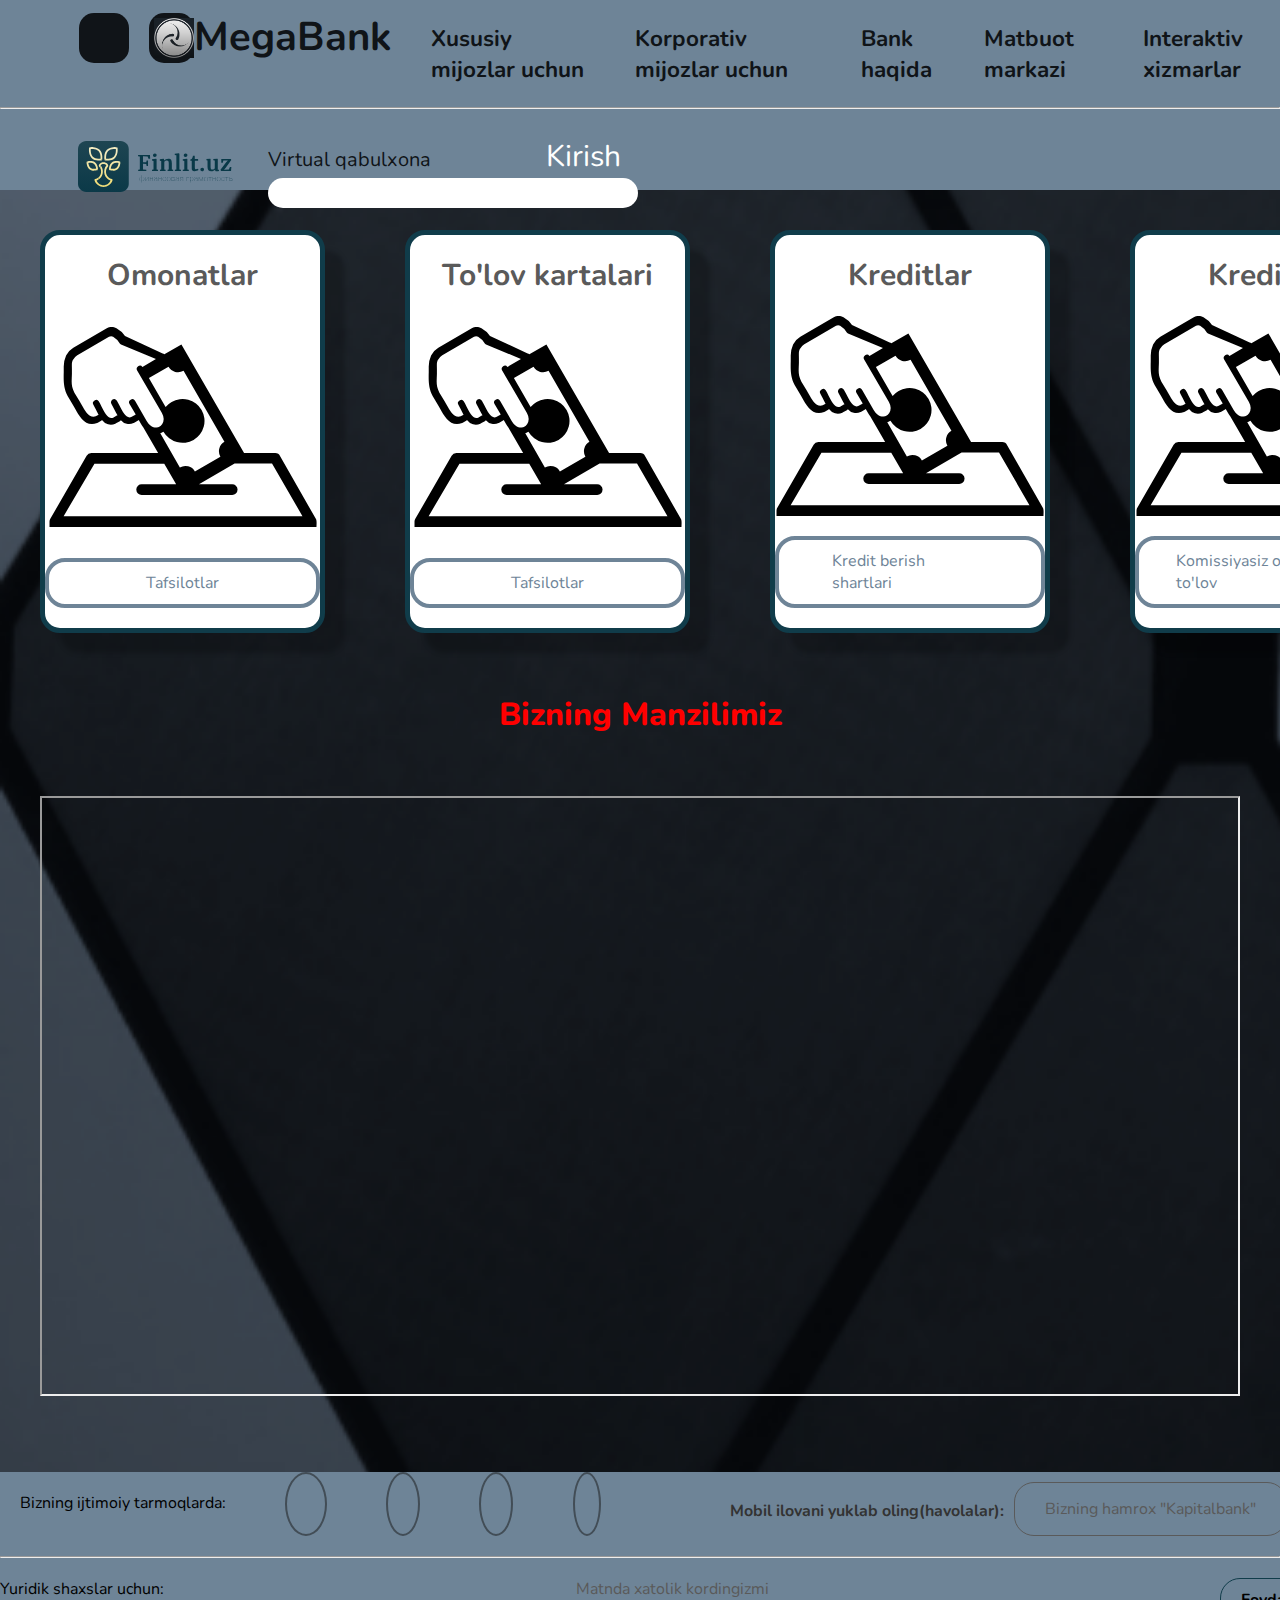
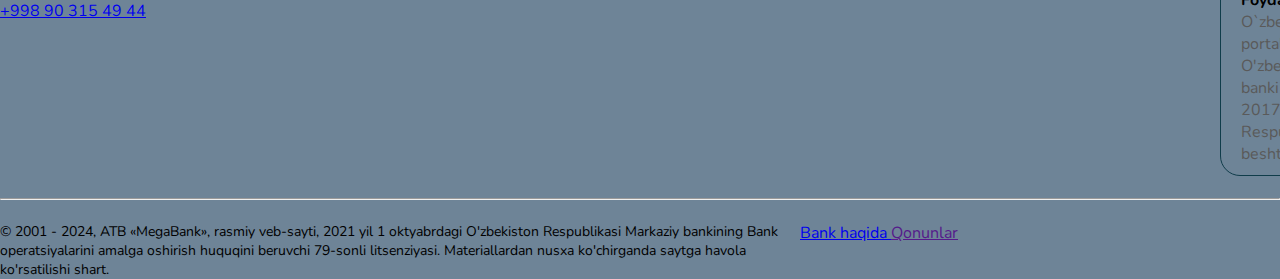
<file: index.html>
<!DOCTYPE html>
<html lang="en">
<head>
  <meta charset="UTF-8">
  <meta name="viewport" content="width=device-width, initial-scale=1.0">
  <title>experiments.mega</title>
  <link rel="preconnect" href="https://fonts.googleapis.com">
  <link rel="preconnect" href="https://fonts.gstatic.com" crossorigin>
  <link href="https://fonts.googleapis.com/css2?family=Nunito:ital,wght@0,200..1000;1,200..1000&display=swap" rel="stylesheet">
  <link rel="stylesheet" href="https://cdnjs.cloudflare.com/ajax/libs/font-awesome/6.6.0/css/all.min.css" integrity="sha512-Kc323vGBEqzTmouAECnVceyQqyqdsSiqLQISBL29aUW4U/M7pSPA/gEUZQqv1cwx4OnYxTxve5UMg5GT6L4JJg==" crossorigin="anonymous" referrerpolicy="no-referrer">
  <link rel="stylesheet" href="./main.css">
</head>
<body>
  <div class="navbar">
    <div style="display: flex;">
      <a href="./Knopkalar/knokalar.html">
        <div class="div-fa">
          <i class="fa-solid fa-ellipsis-vertical fa-2x"></i>
        </div>
      </a>
      <div class="img-color">
        <a href="./MegaBank.html">
          <img class="logo-img" width="40px" src="./images/Screenshot-2024-09-24-192311.png" alt="">
        </a>
      </div>
      <a class="megabank-a" href="./MegaBank.html">
        <h1>MegaBank</h1>
      </a>
      <div>       
        <a class="xususiy-mijozlar-uchun" href="" title="Xususiy mijozlar uchun">
          <h2 class="header-h3">
            Xususiy mijozlar uchun
          </h2>
        </a>
      </div>
      <div>       
        <a class="xususiy-mijozlar-uchun" href="" title="Korporativ mijozlar uchun">
          <h2 class="header-h3">
            Korporativ mijozlar uchun
          </h2>
        </a>
      </div>
      <div>
        <a class="xususiy-mijozlar-uchun" href="./Information/information.html" title="Bank haqida">
          <h2 class="header-h3">
            Bank haqida
          </h2>
        </a>
      </div>
      <div>
        <a class="xususiy-mijozlar-uchun" href="" title="Matbuot markazi">
          <h2 class="header-h3">
            Matbuot markazi
          </h2>
        </a>
      </div>
      <div>
        <a class="xususiy-mijozlar-uchun" href="" title="Interaktiv xizmarlar">
          <h2 class="header-h3">
            Interaktiv xizmarlar
          </h2>
        </a>
      </div>
    </div>
    <br>
    <hr>
    <br>
    <div class="navbar-second">
      <a style="border:none; margin-top: 10px; margin-left: 5px; padding: 0px 15px; display: inline-block;" class="item item-btn hidden-xs" href="https://finlit.uz/uz/" target="_blank">
        <img width="155" class="" src="./images/finlit-logotype-ru.svg">
      </a>
      <div class="the-second-knopkalar">
        <a class="virtual-qabulxona" href="" title="Virtual qabulxona">
          Virtual qabulxona<i class="fa-solid fa-user"></i> 
        </a>
        <a class="kirish" href="./Kirish/kirish.html" title="Kirish">
          Kirish<i class="fa-solid fa-right-to-bracket"></i>
        </a>
          <i style="margin-left: 580px; margin-top: 10px; " class="fa-sharp-duotone fa-solid fa-magnifying-glass"></i>
          <input style="border: none; border-radius: 20px; width: 370px; height: 30px;" type="text">
      </div>
    </div>
  </div>
  <ul class="ul">
    <li class="item-li">
      <h3 class="omonatlar-h3">Omonatlar</h3>
      <img width="270" height="200" src="./images/deposit-icon.svg" alt="">
      <a class="omonatlar-a" href="" title="Tafsilotlar">
        Tafsilotlar
      </a>
    </li>
    <li class="item-li">
      <h3 class="omonatlar-h3">To'lov kartalari</h3>
      <img width="270" height="200" src="./images/deposit-icon.svg" alt="">
      <a class="omonatlar-a" href="" title="Tafsilotlar">
        Tafsilotlar
      </a>
    </li>
    <li class="item-li">
      <h3 class="omonatlar-h3">Kreditlar</h3>
      <img width="270" height="200" src="./images/deposit-icon.svg" alt="">
      <a class="omonatlar-a1" href="" title="Kredit berish shartlari">
        Kredit berish shartlari
      </a>
    </li>
    <li class="item-li">
      <h3 class="omonatlar-h3">Kreditlar</h3>
      <img width="270" height="200" src="./images/deposit-icon.svg" alt="">
      <a class="omonatlar-a2" href="" title="Komissiyasiz onlayn to'lov">
        Komissiyasiz onlayn to'lov
      </a>
    </li>
  </ul>
  <h1 style="color: #ff0000; font-weight: 800; margin-top: 60px; text-align: center;">
    Bizning Manzilimiz
  </h1>
  <center>
    <div style="position:relative;overflow:hidden;"><a href="https://yandex.uz/maps/10335/tashkent/?utm_medium=mapframe&utm_source=maps" style="color:#eee;font-size:12px;position:absolute;top:0px;"></a><a href="https://yandex.uz/maps/10335/tashkent/?ll=69.153091%2C41.231751&mode=search&sctx=ZAAAAAgBEAAaKAoSCUt319mQSVFAEd53DI%2F9nERAEhIJqdkDrcCQdT8R%2FcHAc%2B%2FhYj8iBgABAgMEBSgKOABA0NILSAFqAnV6nQHNzMw9oAEAqAEAvQFAeYHxggIITWVnYUJhbmuKAgCSAgCaAgxkZXNrdG9wLW1hcHM%3D&sll=69.153091%2C41.231751&sspn=0.000720%2C0.000315&text=MegaBank&utm_medium=mapframe&utm_source=maps&whatshere%5Bpoint%5D=69.152886%2C41.231749&whatshere%5Bzoom%5D=17&z=20.97" style="color:#eee;font-size:12px;position:absolute;top:14px;"></a><iframe src="https://yandex.uz/map-widget/v1/?ll=69.153091%2C41.231751&mode=search&sctx=ZAAAAAgBEAAaKAoSCUt319mQSVFAEd53DI%2F9nERAEhIJqdkDrcCQdT8R%2FcHAc%2B%2FhYj8iBgABAgMEBSgKOABA0NILSAFqAnV6nQHNzMw9oAEAqAEAvQFAeYHxggIITWVnYUJhbmuKAgCSAgCaAgxkZXNrdG9wLW1hcHM%3D&sll=69.153091%2C41.231751&sspn=0.000720%2C0.000315&text=MegaBank&whatshere%5Bpoint%5D=69.152886%2C41.231749&whatshere%5Bzoom%5D=17&z=20.97" width="1200px" height="600px" frameborder="1" allowfullscreen="true" style="position:relative;" class="map">
    </iframe>
    </div>
  </center>
  <footer class="site-footer">
    <div class="footer-div1">
      <p class="footer-div1-p">Bizning ijtimoiy tarmoqlarda:</p>
      <i class="fa-brands fa-facebook-f fa-2x"></i>
      <i class="fa-brands fa-instagram fa-2x"></i>
      <i class="fa-brands fa-telegram fa-2x"></i>
      <i class="fa-brands fa-youtube fa-2x"></i>
      <div class="ilovalar-div">
        <h2 class="item-heading">Mobil ilovani yuklab oling(havolalar):</h2>
        <a class="ilovalar-link" href="https://play.google.com/store/apps/details?id=uz.kapitalbank.kbonline&hl=en" title="Sizni playmarket --> Kapital bankga otib beradi" target="_blank">
          <p class="ilovalar-link-p">Bizning hamrox "Kapitalbank"</p>
        </a>
        <a class="ilovalar-link" href="https://play.google.com/store/search?q=Click&c=apps&hl=en" title="Sizni playmarket --> Clickga otib beradi" target="_blank">
          <p class="ilovalar-link-p">Bizning hamrox "Click"</p>
        </a>
      </div>
      <ul>
        <li class="item">
          <a href="https://apps.apple.com/uz/app/uzum-business-kapitalbank/id1672721973" target="_blank" title="App Store'da korporativ mijozlarga uchun Uzum Business | Kapitalbank" class="_hvr-wobble-vertical _hvr-bob _hvr-float"></a>
        </li>
      </ul>
    </div>
    <hr>
    <div class="footer-div2">
      <div class="footer-div2-div1">
        <p class="phone-call-p">Yuridik shaxslar uchun<i class="fa-solid fa-phone"></i>:</p>
        <a class="phone-call-a" href="tel:+998903154944" title="Nomer">
          +998 90 315 49 44
        </a>
      </div>
      <div class="footer-div2-div2">
        <a class="xatolik" href="" title="Matnda xatolik kordingizmi">
          Matnda xatolik kordingizmi
          <br>
          <i class="fa-solid fa-circle-exclamation fa-3x"></i>  
        </a>
      </div>
      <div class="footer-div2-div3">
        <p class="foydali-havolalar"><strong>Foydali havolalar<i class="fa-solid fa-link-slash"></i>:</strong></p>
        <a class="havolalar-a" href="http://www.gov.uz" target="_blank" title="O'zbekiston Respublikasi hukumat portali"> 
          O`zbekiston Respublikasi hukumat portali 
        </a>
        <br>
        <a class="havolalar-a" href="http://www.cbu.uz" target="_blank" title="O'zbekiston Respublikasi Markaziy banki">
          O'zbekiston Respublikasi Markaziy banki 
        </a>
        <br>
        <a class="havolalar-a" href="http://strategy.gov.uz" target="_blank" title="2017-2021 yillarda O'zbekiston Respublikasini rivojlantirishning beshta ustuvor yo'nalishi bo'yicha harakatlar strategiyasi"> 
          2017-2021 yillarda O'zbekiston Respublikasini rivojlantirishning beshta 
        </a> 
      </div>
    </div>
    <br>
    <hr>
    <br>
    <div class="footer-div3">
      <div class="footer-div3-div1">
        <p class="the-license">
          © 2001 - 2024, ATB «MegaBank», rasmiy veb-sayti, 2021 yil 1 oktyabrdagi O'zbekiston Respublikasi Markaziy bankining Bank operatsiyalarini amalga oshirish huquqini beruvchi 79-sonli litsenziyasi.
          Materiallardan nusxa ko'chirganda saytga havola ko'rsatilishi shart.
        </p>  
      </div>
      <div class="footer-div3-div2">
        <a href="./Information/information.html">
          Bank haqida
        </a>
        <a href="">
          Qonunlar
        </a>
      </div>
    </div>
  </footer>
</body>
</html>
</file>
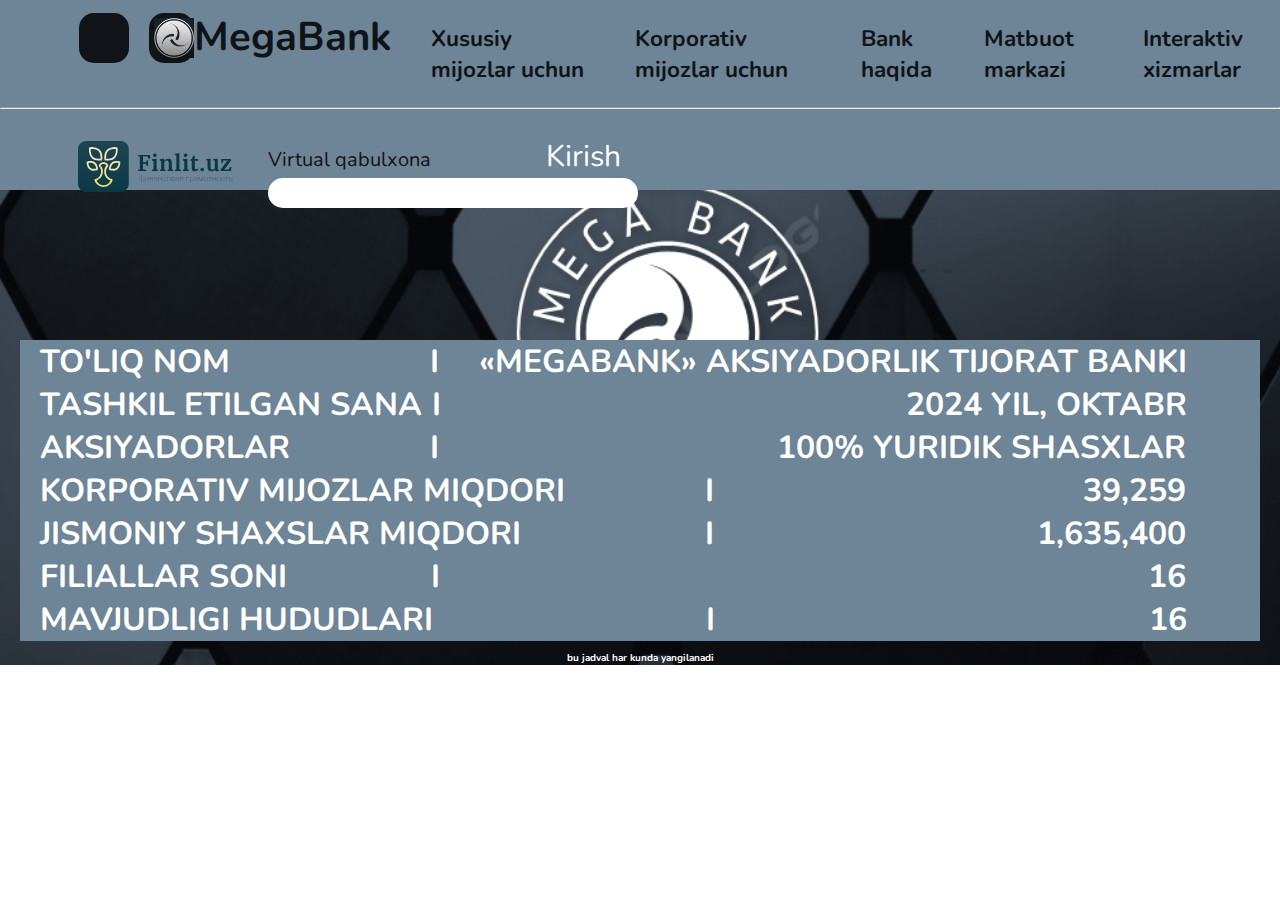
<file: Information/information.html>
<!DOCTYPE html>
<html lang="en">
<head>
  <meta charset="UTF-8">
  <meta name="viewport" content="width=device-width, initial-scale=1.0">
  <title>experiments.mega</title>
  <link rel="preconnect" href="https://fonts.googleapis.com">
  <link rel="preconnect" href="https://fonts.gstatic.com" crossorigin>
  <link href="https://fonts.googleapis.com/css2?family=Nunito:ital,wght@0,200..1000;1,200..1000&display=swap" rel="stylesheet">
  <link rel="stylesheet" href="https://cdnjs.cloudflare.com/ajax/libs/font-awesome/6.6.0/css/all.min.css" integrity="sha512-Kc323vGBEqzTmouAECnVceyQqyqdsSiqLQISBL29aUW4U/M7pSPA/gEUZQqv1cwx4OnYxTxve5UMg5GT6L4JJg==" crossorigin="anonymous" referrerpolicy="no-referrer">
  <link rel="stylesheet" href="/Information/information.css">
</head>
<body>
  <div class="navbar">
    <div style="display: flex;">
      <a href="../Knopkalar/knokalar.html">
        <div class="div-fa">
          <i class="fa-solid fa-ellipsis-vertical fa-2x"></i>
        </div>
      </a>
      <div class="img-color">
        <a href="../MegaBank.html">
          <img class="logo-img" width="40px" src="../images/Screenshot-2024-09-24-192311.png" alt="">
        </a>
      </div>
      <a class="megabank-a" href="../MegaBank.html">
        <h1>MegaBank</h1>
      </a>
      <div>       
        <a class="xususiy-mijozlar-uchun" href="" title="Xususiy mijozlar uchun">
          <h2 class="header-h3">
            Xususiy mijozlar uchun
          </h2>
        </a>
      </div>
      <div>       
        <a class="xususiy-mijozlar-uchun" href="" title="Korporativ mijozlar uchun">
          <h2 class="header-h3">
            Korporativ mijozlar uchun
          </h2>
        </a>
      </div>
      <div>
        <a class="xususiy-mijozlar-uchun" href="" title="Bank haqida">
          <h2 class="header-h3">
            Bank haqida
          </h2>
        </a>
      </div>
      <div>
        <a class="xususiy-mijozlar-uchun" href="" title="Matbuot markazi">
          <h2 class="header-h3">
            Matbuot markazi
          </h2>
        </a>
      </div>
      <div>
        <a class="xususiy-mijozlar-uchun" href="" title="Interaktiv xizmarlar">
          <h2 class="header-h3">
            Interaktiv xizmarlar
          </h2>
        </a>
      </div>
    </div>
    <br>
    <hr>
    <br>
    <div class="navbar-second">
      <a style="border:none; margin-top: 10px; margin-left: 5px; padding: 0px 15px; display: inline-block;" class="item item-btn hidden-xs" href="https://finlit.uz/uz/" target="_blank">
        <img width="155" class="" src="../images/finlit-logotype-ru.svg">
      </a>
      <div class="the-second-knopkalar">
        <a class="virtual-qabulxona" href="" title="Virtual qabulxona">
          Virtual qabulxona<i class="fa-solid fa-user"></i> 
        </a>
        <a class="kirish" href="../Kirish/kirish.html" title="Kirish">
          Kirish<i class="fa-solid fa-right-to-bracket"></i>
        </a>
          <i style="margin-left: 580px; margin-top: 10px; " class="fa-sharp-duotone fa-solid fa-magnifying-glass"></i>
          <input style="border: none; border-radius: 20px; width: 370px; height: 30px;" type="text">
      </div>
    </div>
  </div>
  <div style="width: 1240px; margin-inline: auto; background-color: #6e8497; padding-inline: 20px; margin-top: 150px;">
    <div style="display: flex; color: white;" class="qator">
      <div class="qator-joy">
        <h1 class="to'liq-nomi">
          TO'LIQ NOM
        </h1>
      </div>
      <h1 style="margin-left: 200px; margin-right: 40px;">I</h1>
      <div>
        <h1 class="banki">
          «MEGABANK» AKSIYADORLIK TIJORAT BANKI
        </h1>
      </div>
    </div>
    <div style="display: flex; color: white;" class="qator">
      <div class="qator-joy">
        <h1 class="to'liq-nomi">
          TASHKIL ETILGAN SANA
        </h1>
      </div>
      <h1 style="margin-left: 10px; margin-right: 465px;">I</h1>
      <div>
        <h1 class="banki">       	
          2024 YIL, OKTABR
        </h1>
      </div>
    </div>
    <div style="display: flex; color: white;" class="qator">
      <div class="qator-joy">
        <h1 class="to'liq-nomi">
          AKSIYADORLAR
        </h1>
      </div>
      <h1 style="margin-left: 140px; margin-right: 338px;">I</h1>
      <div>
        <h1 class="banki">       	
          100% YURIDIK SHASXLAR
        </h1>
      </div>
    </div>
    <div style="display: flex; color: white;" class="qator">
      <div class="qator-joy">
        <h1 class="to'liq-nomi">
          KORPORATIV MIJOZLAR MIQDORI
        </h1>
      </div>
      <h1 style="margin-left: 140px; margin-right: 369px;">I</h1>
      <div>
        <h1 class="banki">
          39,259
        </h1>
      </div>
    </div>
    <div style="display: flex; color: white;" class="qator">
      <div class="qator-joy">
        <h1 class="to'liq-nomi">
          JISMONIY SHAXSLAR MIQDORI
        </h1>
      </div>
      <h1 style="margin-left: 184px; margin-right: 323px;">I</h1>
      <div>
        <h1 class="banki">
          1,635,400
        </h1>
      </div>
    </div>
    <div style="display: flex; color: white;" class="qator">
      <div class="qator-joy">
        <h1 class="to'liq-nomi">
          FILIALLAR SONI
        </h1>
      </div>
      <h1 style="margin-left: 144px; margin-right:708px;">I</h1>
      <div>
        <h1 class="banki">
          16
        </h1>
      </div>
    </div>
    <div style="display: flex; color: white;" class="qator">
      <div class="qator-joy">
        <h1 class="to'liq-nomi">
          MAVJUDLIGI HUDUDLARI
        </h1>
      </div>
      <h1 style="margin-left: 273px; margin-right:434px;">I</h1>
      <div>
        <h1 class="banki">
          16
        </h1>
      </div>
    </div>
  </div>
  <h2 style="color: white; margin-top: 10px; font-size: 10px; text-align: center;">
    bu jadval har kunda yangilanadi
  </h2>
</body>
</html>
</file>
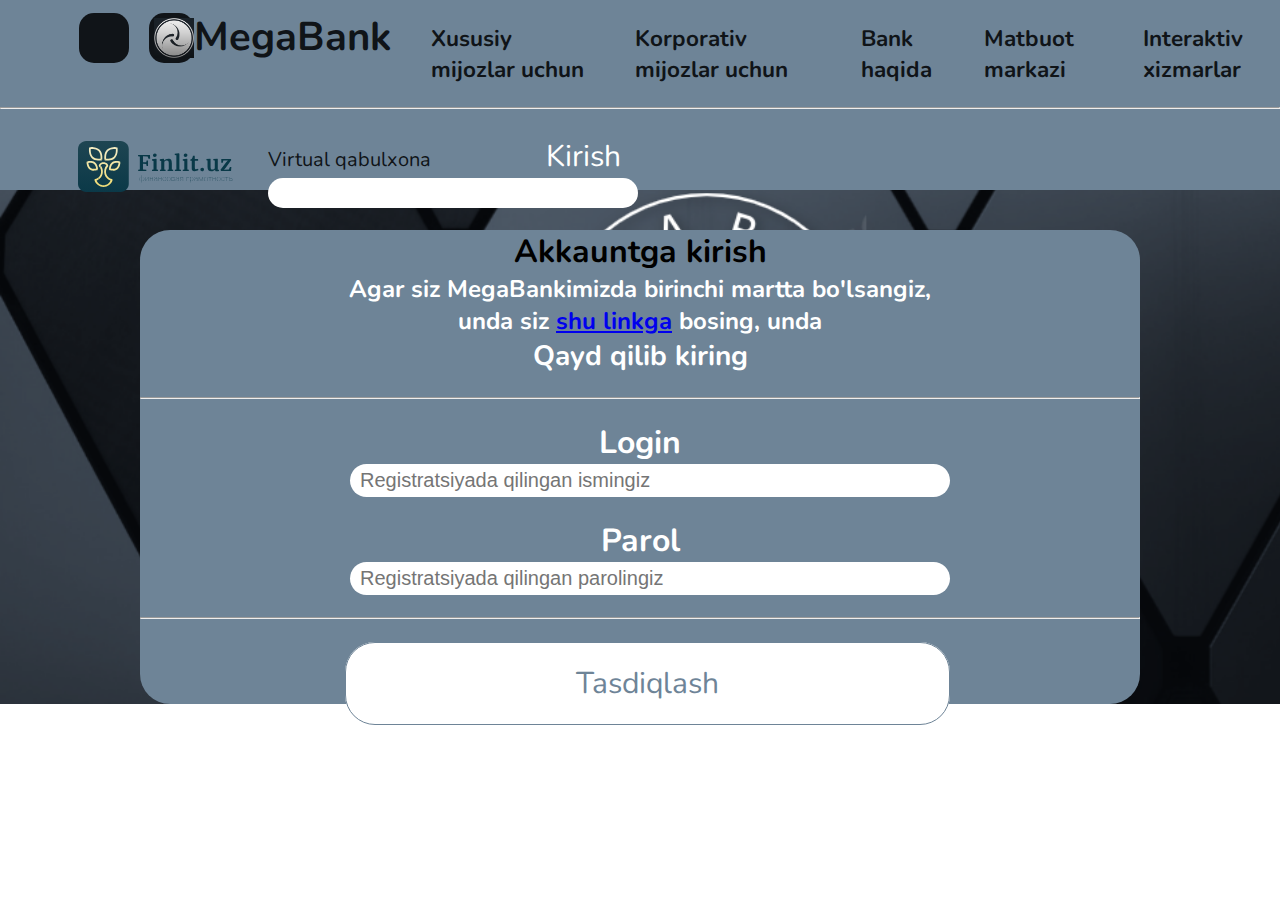
<file: Kirish/kirish.html>
<!DOCTYPE html>
<html lang="en">
<head>
  <meta charset="UTF-8">
  <meta name="viewport" content="width=device-width, initial-scale=1.0">
  <title>experiments.mega</title>
  <link rel="preconnect" href="https://fonts.googleapis.com">
  <link rel="preconnect" href="https://fonts.gstatic.com" crossorigin>
  <link href="https://fonts.googleapis.com/css2?family=Nunito:ital,wght@0,200..1000;1,200..1000&display=swap" rel="stylesheet">
  <link rel="stylesheet" href="https://cdnjs.cloudflare.com/ajax/libs/font-awesome/6.6.0/css/all.min.css" integrity="sha512-Kc323vGBEqzTmouAECnVceyQqyqdsSiqLQISBL29aUW4U/M7pSPA/gEUZQqv1cwx4OnYxTxve5UMg5GT6L4JJg==" crossorigin="anonymous" referrerpolicy="no-referrer">
  <link rel="stylesheet" href="../Information/information.css">
</head>
<body>
  <div class="navbar">
    <div style="display: flex;">
      <a href="../Knopkalar/knokalar.html">
        <div class="div-fa">
          <i class="fa-solid fa-ellipsis-vertical fa-2x"></i>
        </div>
      </a>
      <div class="img-color">
        <a href="../MegaBank.html">
          <img class="logo-img" width="40px" src="/images/Screenshot-2024-09-24-192311.png" alt="">
        </a>
      </div>
      <a class="megabank-a" href="../MegaBank.html">
        <h1>MegaBank</h1>
      </a>
      <div>       
        <a class="xususiy-mijozlar-uchun" href="" title="Xususiy mijozlar uchun">
          <h2 class="header-h3">
            Xususiy mijozlar uchun
          </h2>
        </a>
      </div>
      <div>       
        <a class="xususiy-mijozlar-uchun" href="" title="Korporativ mijozlar uchun">
          <h2 class="header-h3">
            Korporativ mijozlar uchun
          </h2>
        </a>
      </div>
      <div>
        <a class="xususiy-mijozlar-uchun" href="" title="Bank haqida">
          <h2 class="header-h3">
            Bank haqida
          </h2>
        </a>
      </div>
      <div>
        <a class="xususiy-mijozlar-uchun" href="" title="Matbuot markazi">
          <h2 class="header-h3">
            Matbuot markazi
          </h2>
        </a>
      </div>
      <div>
        <a class="xususiy-mijozlar-uchun" href="" title="Interaktiv xizmarlar">
          <h2 class="header-h3">
            Interaktiv xizmarlar
          </h2>
        </a>
      </div>
    </div>
    <br>
    <hr>
    <br>
    <div class="navbar-second">
      <a style="border:none; margin-top: 10px; margin-left: 5px; padding: 0px 15px; display: inline-block;" class="item item-btn hidden-xs" href="https://finlit.uz/uz/" target="_blank">
        <img width="155" class="" src="../images/finlit-logotype-ru.svg">
      </a>
      <div class="the-second-knopkalar">
        <a class="virtual-qabulxona" href="" title="Virtual qabulxona">
          Virtual qabulxona<i class="fa-solid fa-user"></i> 
        </a>
        <a class="kirish" href="../Kirish/kirish.html" title="Kirish">
          Kirish<i class="fa-solid fa-right-to-bracket"></i>
        </a>
        <i style="margin-left: 580px; margin-top: 10px; " class="fa-sharp-duotone fa-solid fa-magnifying-glass"></i>
        <input style="border: none; border-radius: 20px; width: 370px; height: 30px;" type="text">
      </div>
    </div>
  </div>
  <div style="width: 1000px; border: none; border-radius: 30px; margin-inline: auto; background-color: #6e8497; color: white;">
    <h1 style="text-align: center; color: black;">
      Akkauntga kirish
    </h1>
    <h2 style="text-align: center;">
      Agar siz MegaBankimizda birinchi martta bo'lsangiz,<br> unda siz  <a class="link-to-qayd-qilish" href="../Kirish/qayd-qilish.html">shu linkga</a> bosing, unda
    </h2>
    <h2 style="text-align: center; font-size: 28px;">
      Qayd qilib kiring
    </h2>
    <br>
    <hr>
    <br>
    <center>
      <h1>
        Login
      </h1>
      <input style="width: 600px;font-size: 20px; color: #6e8497;  margin-left: 20px; border-radius: 20px; border: none; padding: 5px 10px;" type="text" placeholder="Registratsiyada qilingan ismingiz">
      <br><br>
      <h1>
        Parol
      </h1>
      <input style="width: 600px;font-size: 20px; color: #6e8497;  margin-left: 20px; border-radius: 20px; border: none; padding: 5px 10px;" type="password" placeholder="Registratsiyada qilingan parolingiz">
      <br><br>
      <hr>
      <br><br>
      <a style="padding: 20px 230px; border: 1px solid #6e8497; border-radius: 30px;text-decoration-line: none;background-color: white; color: #6e8497; font-size: 30px; margin-left: 15px;" href="">
        Tasdiqlash
      </a>
    </center>
  </div>
</body>
</html>
</file>
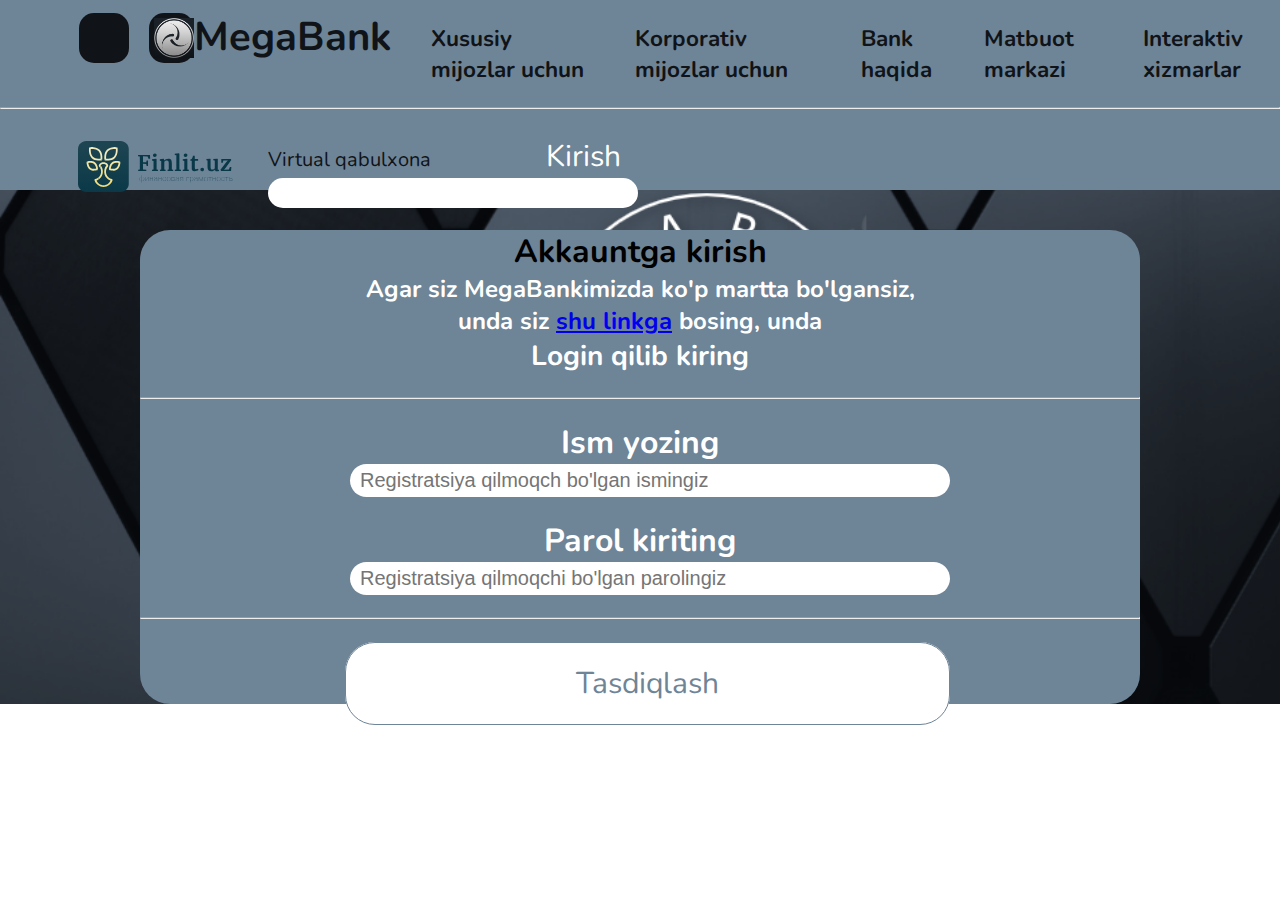
<file: Kirish/qayd-qilish.html>
<!DOCTYPE html>
<html lang="en">
<head>
  <meta charset="UTF-8">
  <meta name="viewport" content="width=device-width, initial-scale=1.0">
  <title>experiments.mega</title>
  <link rel="preconnect" href="https://fonts.googleapis.com">
  <link rel="preconnect" href="https://fonts.gstatic.com" crossorigin>
  <link href="https://fonts.googleapis.com/css2?family=Nunito:ital,wght@0,200..1000;1,200..1000&display=swap" rel="stylesheet">
  <link rel="stylesheet" href="https://cdnjs.cloudflare.com/ajax/libs/font-awesome/6.6.0/css/all.min.css" integrity="sha512-Kc323vGBEqzTmouAECnVceyQqyqdsSiqLQISBL29aUW4U/M7pSPA/gEUZQqv1cwx4OnYxTxve5UMg5GT6L4JJg==" crossorigin="anonymous" referrerpolicy="no-referrer">
  <link rel="stylesheet" href="../Information/information.css">
</head>
<body>
  <div class="navbar">
    <div style="display: flex;">
      <a href="../Knopkalar/knokalar.html">
        <div class="div-fa">
          <i class="fa-solid fa-ellipsis-vertical fa-2x"></i>
        </div>
      </a>
      <div class="img-color">
        <a href="../MegaBank.html">
          <img class="logo-img" width="40px" src="../images/Screenshot-2024-09-24-192311.png" alt="">
        </a>
      </div>
      <a class="megabank-a" href="../MegaBank.html">
        <h1>MegaBank</h1>
      </a>
      <div>       
        <a class="xususiy-mijozlar-uchun" href="" title="Xususiy mijozlar uchun">
          <h2 class="header-h3">
            Xususiy mijozlar uchun
          </h2>
        </a>
      </div>
      <div>       
        <a class="xususiy-mijozlar-uchun" href="" title="Korporativ mijozlar uchun">
          <h2 class="header-h3">
            Korporativ mijozlar uchun
          </h2>
        </a>
      </div>
      <div>
        <a class="xususiy-mijozlar-uchun" href="" title="Bank haqida">
          <h2 class="header-h3">
            Bank haqida
          </h2>
        </a>
      </div>
      <div>
        <a class="xususiy-mijozlar-uchun" href="" title="Matbuot markazi">
          <h2 class="header-h3">
            Matbuot markazi
          </h2>
        </a>
      </div>
      <div>
        <a class="xususiy-mijozlar-uchun" href="" title="Interaktiv xizmarlar">
          <h2 class="header-h3">
            Interaktiv xizmarlar
          </h2>
        </a>
      </div>
    </div>
    <br>
    <hr>
    <br>
    <div class="navbar-second">
      <a style="border:none; margin-top: 10px; margin-left: 5px; padding: 0px 15px; display: inline-block;" class="item item-btn hidden-xs" href="https://finlit.uz/uz/" target="_blank">
        <img width="155" class="" src="../images/finlit-logotype-ru.svg">
      </a>
      <div class="the-second-knopkalar">
        <a class="virtual-qabulxona" href="" title="Virtual qabulxona">
          Virtual qabulxona<i class="fa-solid fa-user"></i> 
        </a>
        <a class="kirish" href="../Kirish/kirish.html" title="Kirish">
          Kirish<i class="fa-solid fa-right-to-bracket"></i>
        </a>
        <i style="margin-left: 580px; margin-top: 10px; " class="fa-sharp-duotone fa-solid fa-magnifying-glass"></i>
        <input style="border: none; border-radius: 20px; width: 370px; height: 30px;" type="text">
      </div>
    </div>
  </div>
  <div style="width: 1000px; border: none; border-radius: 30px; margin-inline: auto; background-color: #6e8497; color: white;">
    <h1 style="text-align: center; color: black;">
      Akkauntga kirish
    </h1>
    <h2 style="text-align: center;">
      Agar siz MegaBankimizda ko'p martta bo'lgansiz,<br> unda siz  <a class="link-to-qayd-qilish" href="/Kirish/kirish.html">shu linkga</a> bosing, unda
    </h2>
    <h2 style="text-align: center; font-size: 28px;">
      Login qilib kiring
    </h2>
    <br>
    <hr>
    <br>
    <center>
      <h1>
        Ism yozing
      </h1>
      <input style="width: 600px;font-size: 20px; color: #6e8497;  margin-left: 20px; border-radius: 20px; border: none; padding: 5px 10px;" type="text" placeholder="Registratsiya qilmoqch bo'lgan ismingiz">
      <br><br>
      <h1>
        Parol kiriting
      </h1>
      <input style="width: 600px;font-size: 20px; color: #6e8497;  margin-left: 20px; border-radius: 20px; border: none; padding: 5px 10px;" type="password" placeholder="Registratsiya qilmoqchi bo'lgan parolingiz">
      <br><br>
      <hr>
      <br><br>
      <a style="padding: 20px 230px; border: 1px solid #6e8497; border-radius: 30px;text-decoration-line: none;background-color: white; color: #6e8497; font-size: 30px; margin-left: 15px;" href="../Kirish/kirish.html">
        Tasdiqlash
      </a>
    </center>
  </div>
</body>
</html>
</file>
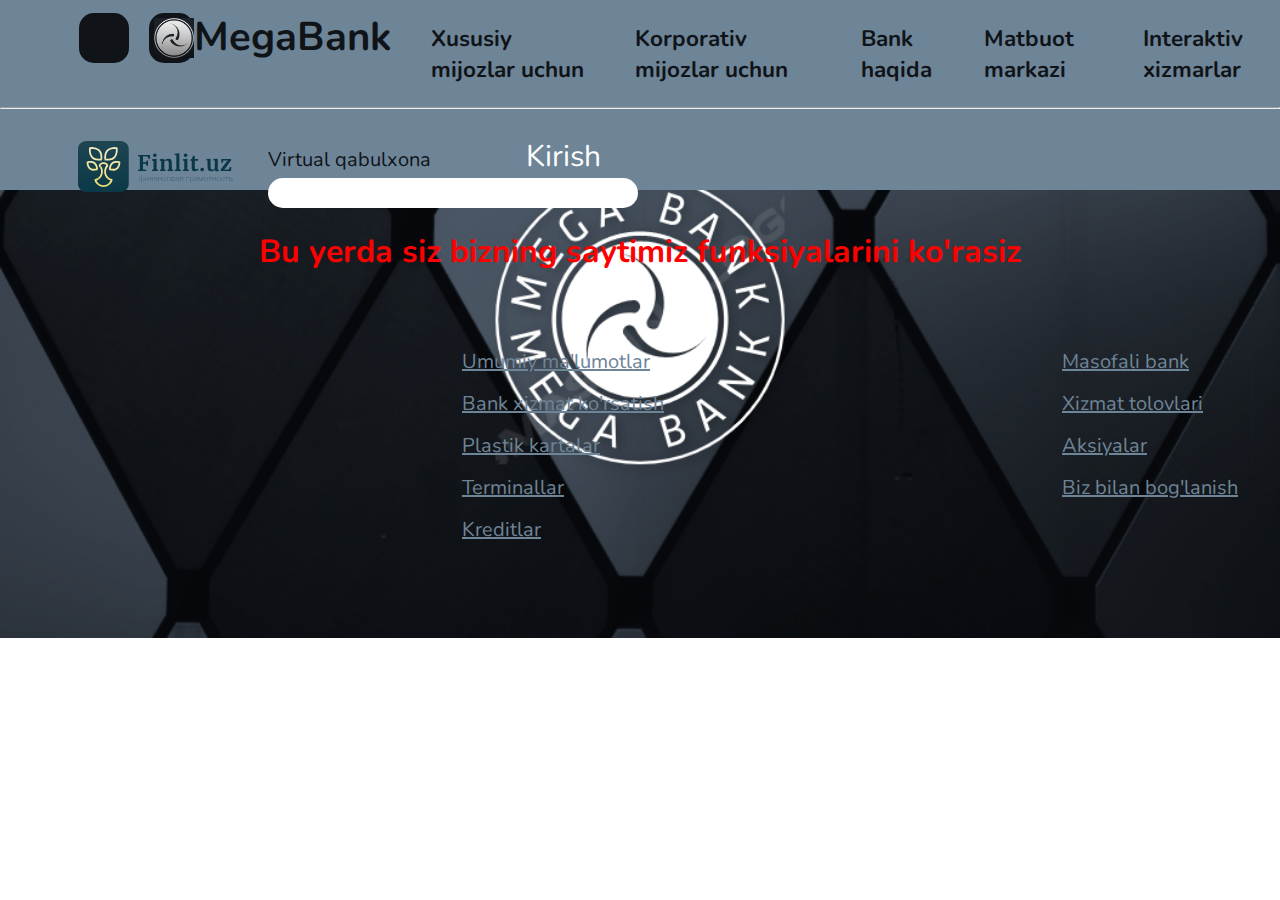
<file: Knopkalar/knokalar.html>
<!DOCTYPE html>
<html lang="en">
<head>
  <meta charset="UTF-8">
  <meta name="viewport" content="width=device-width, initial-scale=1.0">
  <title>experiments.mega</title>
  <link rel="preconnect" href="https://fonts.googleapis.com">
  <link rel="preconnect" href="https://fonts.gstatic.com" crossorigin>
  <link href="https://fonts.googleapis.com/css2?family=Nunito:ital,wght@0,200..1000;1,200..1000&display=swap" rel="stylesheet">
  <link rel="stylesheet" href="https://cdnjs.cloudflare.com/ajax/libs/font-awesome/6.6.0/css/all.min.css" integrity="sha512-Kc323vGBEqzTmouAECnVceyQqyqdsSiqLQISBL29aUW4U/M7pSPA/gEUZQqv1cwx4OnYxTxve5UMg5GT6L4JJg==" crossorigin="anonymous" referrerpolicy="no-referrer">
  <link rel="stylesheet" href="../Knopkalar/knopkalar.css">
</head>
<body>
  <div class="navbar">
    <div style="display: flex;">
      <a href="../Kirish/kirish.html">
        <div class="div-fa"</div>
          <i class="fa-solid fa-ellipsis-vertical fa-2x"></i>
        </div>
      </a>
      <div class="img-color">
        <a href="../MegaBank.html">
          <img class="logo-img" width="40px" src="../images/Screenshot-2024-09-24-192311.png" alt="">
        </a>
      </div>
      <a class="megabank-a" href="../MegaBank.html">
        <h1>MegaBank</h1>
      </a>
      <div>       
        <a class="xususiy-mijozlar-uchun" href="" title="Xususiy-mijozlar-uchun">
          <h2 class="header-h3">
            Xususiy mijozlar uchun
          </h2>
        </a>
      </div>
      <div>       
        <a class="xususiy-mijozlar-uchun" href="">
          <h2 class="header-h3">
            Korporativ mijozlar uchun
          </h2>
        </a>
      </div>
      <div>
        <a class="xususiy-mijozlar-uchun" href="../Information/information.html">
          <h2 class="header-h3">
            Bank haqida
          </h2>
        </a>
      </div>
      <div>
        <a class="xususiy-mijozlar-uchun" href="">
          <h2 class="header-h3">
            Matbuot markazi
          </h2>
        </a>
      </div>
      <div>
        <a class="xususiy-mijozlar-uchun" href="">
          <h2 class="header-h3">
            Interaktiv xizmarlar
          </h2>
        </a>
      </div>
    </div>
    <br>
    <hr>
    <br>
    <div class="navbar-second">
      <a style="border:none; margin-top: 10px; margin-left: 5px; padding: 0px 15px; display: inline-block;" class="item item-btn hidden-xs" href="https://finlit.uz/uz/" target="_blank">
        <img width="155" class="" src="../images/finlit-logotype-ru.svg">
      </a>
      <div class="the-second-knopkalar">
        <a class="virtual-qabulxona" href="" title="Virtual qabulxona">
          Virtual qabulxona<i class="fa-solid fa-user"></i> 
        </a>
        <a class="kirish" href="../Kirish/kirish.html" title="Kirish">
          Kirish<i class="fa-solid fa-right-to-bracket"></i>
        </a>
          <i style="margin-left: 600px; margin-top: 10px; " class="fa-sharp-duotone fa-solid fa-magnifying-glass"></i>
          <input style="border: none; border-radius: 20px; width: 370px; height: 30px;" type="text">
      </div>
    </div>
  </div>
  <h1 style="text-align: center; color: red;">Bu yerda siz bizning saytimiz funksiyalarini ko'rasiz</h1>
  <div class="the-site-link">
    <div class="sections-of-link">
      <a href="../Information/information.html" class="link">
        Umumiy ma'lumotlar
      </a>
      <br>
      <a href="" class="link">
        Bank xizmat ko'rsatish 
      </a>
      <br>
      <a href="" class="link">
        Plastik kartalar
      </a>
      <br>
      <a href="" class="link">
        Terminallar
      </a>
      <br>
      <a href="" class="link">
        Kreditlar
      </a>
    </div>
    <br>
    <div>
      <a href="" class="link">
        Masofali bank
      </a>
      <br>
      <a href="" class="link">
        Xizmat tolovlari
      </a>
      <br>
      <a href="" class="link">
        Aksiyalar
      </a>
      <br>
      <a href="" class="link">
        Biz bilan bog'lanish
      </a>
      <br>
    </div>
  </div>
</body>
</html>
</file>
<file: main.css>
* {
  box-sizing: border-box;
  margin: 0;
  padding: 0;
}

body {
  font-family: "Nunito", "Arial", sans-serif;
  background-image: url("/images/Screenshot-2024-09-24-190156.png");
  background-repeat: no-repeat;
  background-size: cover;
}

img {
  display: block;
}

.navbar {
  width: 100%;
  height: 190px;
  margin-bottom: 40px;
  background-color: #6e8497;
}

.div-fa {
  width: 50px;
  height: 50px;
  margin-top: 13px;
  margin-left: 79px;
  background-color: #101418;
  border-radius: 15px;
  transition: background-color 0.7s linear;
}

.div-fa:hover {
  background-color: white;
}

.fa-ellipsis-vertical {
  margin-top: 9px;
  margin-left: 21px;
  color: white;
  transition: color 0.3s linear;
}

.fa-ellipsis-vertical:hover {
  color: black;
}

.img-color {
  width: 50px;
  height: 50px;
  background-color: #101418;
  margin-top: 13px;
  margin-left: 20px;
  border-radius: 15px;
}

.logo-img {
  margin-top: 5px;
  margin-left: 5px;
}

.megabank-a {
  margin-top: 10px;
  font-size: 20px;
  color: #101418;
  display: inline-block;
  text-decoration-line: none;
}

.xususiy-mijozlar-uchun {
  font-size: 15px;
  margin-top: 23px;
  margin-left: 40px;
  color: #101418;
  display: inline-block;
  text-decoration-line: none;
}

.header-h3 {
  transition: color 0.7s linear;
}

.header-h3:hover {
  color: white;
}

.bank-haqida {
  font-size: 15px;
  margin-left: 500px;
  color: #101418;
  display: inline-block;
  text-decoration-line: none;
}

.navbar-second {
  margin-left: 58px;
  display: flex;
}

.the-second-knopkalar {
  font-size: 20px;
  margin-top: 5px;
  margin-left: 20px;
}

.virtual-qabulxona {
  color: #101418;
  text-decoration-line: none;
  transition: color 0.7s linear;
}

.virtual-qabulxona:hover {
  color: white;
}

.kirish {
  margin-left: 110px;
  font-size: 30px;
  color: white;
  text-decoration-line: none;
  transition: color 0.7s linear;
}

.kirish:hover {
  color: black;
}

.ul {
  display: flex;
  column-gap: 40px;
  margin: 0;
  padding-left: 0;
  list-style-type: none;
}

.item-li {
  display: flex;
  flex-direction: column;
  justify-content: space-between;
  align-items: center;
  width: 343px;
  margin-left: 40px;
  background-color: #fff;
  border: 5px solid #103c4a;
  border-radius: 20px;
  box-shadow: 20px 20px 5px 0px #00000033;

}

.omonatlar-h3 {
  font-size: 30px;
  margin-block: 20px;
  font-size: 30px; 
  color: #5a5a5a; 
  font-weight: 700;
}

.omonatlar-a {
  margin-block: 20px;
  padding: 10px 97px;
  border: 4px solid #6e8497;
  border-radius: 20px;
  font-size: 16px;
  color: #6e8497;
  text-decoration-line: none;
  transition: color 0.7s linear, background-color 0.7s linear;
}

.omonatlar-a:hover {
  color: #fff;
  background-color: #6e8497;
}

.omonatlar-a1 {
  margin-block: 20px;
  padding: 10px 53px;
  border: 4px solid #6e8497;
  border-radius: 20px;
  font-size: 16px;
  color: #6e8497;
  text-decoration-line: none;
  transition: color 0.7s linear, background-color 0.7s linear;
}

.omonatlar-a1:hover {
  color: #fff;
  background-color: #6e8497;
}

.omonatlar-a2 {
  margin-block: 20px;
  padding: 10px 37px;
  border: 4px solid #6e8497;
  border-radius: 20px;
  font-size: 16px;
  color: #6e8497;
  text-decoration-line: none;
  transition: color 0.7s linear, background-color 0.7s linear;
}

.omonatlar-a2:hover {
  color: #fff;
  background-color: #6e8497;
}

.map {
  margin-block: 60px 50px;
}

.site-footer {
  width: 100%;
  height: max-content;
  background-color: #6e8497;

}

.footer-div1 {
  width: 1560px;
  margin-block: 20px;
  margin-inline: auto;
  display: flex;
  justify-content: space-between;
}

.footer-div1-p {
  margin-top: 20px;
  margin-left: 20px;
}

.fa-facebook-f {
  margin-left: 20px;
  padding-block: 13px;
  padding-inline: 19px;
  border: 2px solid rgba(22, 21, 21, 0.502);
  border-radius: 50%;
  color: rgba(22, 21, 21, 0.502);
  transition: color 0.7s linear, background-color 0.5s linear, border-color 0.3s linear;
}

.fa-facebook-f:hover {
  color: #4c7eb1;
  background-color: #fff;
  border-color: #4c7eb1;
}

.fa-instagram {
  margin-left: 20px;
  padding-block: 13px;
  padding-inline: 15px;
  border: 2px solid rgba(22, 21, 21, 0.502);
  border-radius: 50%;
  color: rgba(22, 21, 21, 0.502);
  transition: color 0.7s linear, background-color 0.5s linear, border-color 0.3s linear;
}

.fa-instagram:hover {
  color: #db3b8d;
  background-color: #fff;
  border-color: #db3b8d;
}

.fa-youtube {
  margin-left: 20px;
  padding-block: 13px;
  padding-inline: 12px;
  border: 2px solid rgba(22, 21, 21, 0.502);
  border-radius: 50%;
  color: rgba(22, 21, 21, 0.502);
  transition: color 0.7s linear, background-color 0.5s linear, border-color 0.3s linear;
}

.fa-youtube:hover {
  color: #ff0000;
  background-color: #fff;
  border-color: #ff0000;
}

.fa-telegram {
  margin-left: 20px;
  padding-block: 13px;
  padding-inline: 15px;
  border: 2px solid rgba(22, 21, 21, 0.502);
  border-radius: 50%;
  color: rgba(22, 21, 21, 0.502);
  transition: color 0.7s linear, background-color 0.5s linear, border-color 0.3s linear;
}

.fa-telegram:hover {
  color: #0d86d7;
  background-color: #fff;
  border-color: #0d86d7;
}

.ilovalar-div {
  margin-top: 10px;
  display: flex;
}

.item-heading {
  font-size: 16px;
  padding: 0;
  margin-top: 18px;
  margin-left: 90px;
  color: #333;
}

.ilovalar-link {
  padding: 5px 20px;
  border: 1px solid #5a5a5a;
  border-radius: 20px;
  margin-top: 0px;
  margin-left: 10px;
  color: #5a5a5a;
  text-decoration-line: none;
  transition: color 0.7s linear, background-color 0.5s linear, border-color 0.3s;
}

.ilovalar-link:hover {
  color: #0d86d7;
  background-color: white;
  border-color: #0d86d7;
}

.item {
  list-style-type: none;
}

.ilovalar-link-p {
  padding: 10px;
}

.footer-div2 {
  width: 1520px;
  margin-top: 20px;
  margin-inline: auto;
  display: flex;
  justify-content: space-between;
}

.xatolik {
  text-decoration-line: none;
  color: #5a5a5a;
  padding: 5px 20px;
  border-radius: 20px;
  transition: color 0.3s linear, border-color 0,7s linear;
}

.fa-circle-exclamation {
  position: static;
  display: grid;
  place-items: center;
  text-decoration-line: none;
}

.footer-div2-div3 {
  width: 300px;
  margin-left: 60px;
  padding: 10px 20px;
  border-radius: 20px;
  border: 1px solid #103c4a;
  transition: color 0.3s linear;
}

.havolalar-a {
  color: #5a5a5a;
  text-decoration-line: none;
  transition: color 0.4s linear, backgrond-color 0.4s linear;
}

.havolalar-a:hover {
  color: #101418;
}

.footer-div3 {
  display: flex;
}

.footer-div3-div1 {
  width: 800px;
  flex-wrap: scroll;
}

.the-license {
  font-size: 14px;
  color: rgb(0, 0, 0);
}
</file>
<file: Information/information.css>
* {
  box-sizing: border-box;
  margin: 0;
  padding: 0;
}

body {
  font-family: "Nunito", "Arial", sans-serif;
  background-image: url("/images/Screenshot-2024-09-24-190156.png");
  background-repeat: no-repeat;
  background-size: cover;
}

img {
  display: block;
}

.navbar {
  width: 100%;
  height: 190px;
  margin-bottom: 40px;
  background-color: #6e8497;
}

.div-fa {
  width: 50px;
  height: 50px;
  margin-top: 13px;
  margin-left: 79px;
  background-color: #101418;
  border-radius: 15px;
  transition: background-color 0.7s linear;
}

.div-fa:hover {
  background-color: white;
}

.fa-ellipsis-vertical {
  margin-top: 9px;
  margin-left: 21px;
  color: white;
  transition: color 0.3s linear;
}

.fa-ellipsis-vertical:hover {
  color: black;
}

.img-color {
  width: 50px;
  height: 50px;
  background-color: #101418;
  margin-top: 13px;
  margin-left: 20px;
  border-radius: 15px;
}

.logo-img {
  margin-top: 5px;
  margin-left: 5px;
}

.megabank-a {
  margin-top: 10px;
  font-size: 20px;
  color: #101418;
  display: inline-block;
  text-decoration-line: none;
}

.xususiy-mijozlar-uchun {
  font-size: 15px;
  margin-top: 23px;
  margin-left: 40px;
  color: #101418;
  display: inline-block;
  text-decoration-line: none;
}

.header-h3 {
  transition: color 0.7s linear;
}

.header-h3:hover {
  color: white;
}

.bank-haqida {
  font-size: 15px;
  margin-left: 500px;
  color: #101418;
  display: inline-block;
  text-decoration-line: none;
}

.navbar-second {
  margin-left: 58px;
  display: flex;
}

.the-second-knopkalar {
  font-size: 20px;
  margin-top: 5px;
  margin-left: 20px;
}

.virtual-qabulxona {
  color: #101418;
  text-decoration-line: none;
  transition: color 0.7s linear;
}

.virtual-qabulxona:hover {
  color: white;
}

.kirish {
  margin-left: 110px;
  font-size: 30px;
  color: white;
  text-decoration-line: none;
  transition: color 0.7s linear;
}

.kirish:hover {
  color: black;
}
</file>
<file: Knopkalar/knopkalar.css>
* {
  box-sizing: border-box;
  margin: 0;
  padding: 0;
}

body {
  font-family: "Nunito", "Arial", sans-serif;
  background-image: url("/images/Screenshot-2024-09-24-190156.png");
  background-repeat: no-repeat;
  background-size: cover;
}

img {
  display: block;
}

.navbar {
  width: 100%;
  height: 190px;
  margin-bottom: 40px;
  background-color: #6e8497;
}

.div-fa {
  width: 50px;
  height: 50px;
  margin-top: 13px;
  margin-left: 79px;
  background-color: #101418;
  border-radius: 15px;
  transition: background-color 0.7s linear;
}

.div-fa:hover {
  background-color: white;
}

.fa-ellipsis-vertical {
  margin-top: 9px;
  margin-left: 21px;
  color: white;
  transition: color 0.3s linear;
}

.fa-ellipsis-vertical:hover {
  color: black;
}

.img-color {
  width: 50px;
  height: 50px;
  background-color: #101418;
  margin-top: 13px;
  margin-left: 20px;
  border-radius: 15px;
}

.logo-img {
  margin-top: 5px;
  margin-left: 5px;
}

.megabank-a {
  margin-top: 10px;
  font-size: 20px;
  color: #101418;
  display: inline-block;
  text-decoration-line: none;
}

.xususiy-mijozlar-uchun {
  font-size: 15px;
  margin-top: 23px;
  margin-left: 40px;
  color: #101418;
  display: inline-block;
  text-decoration-line: none;
}

.header-h3 {
  transition: color 0.7s linear;
}

.header-h3:hover {
  color: white;
}

.bank-haqida {
  font-size: 15px;
  margin-left: 500px;
  color: #101418;
  display: inline-block;
  text-decoration-line: none;
}

.navbar-second {
  margin-left: 58px;
  display: flex;
}

.the-second-knopkalar {
  font-size: 20px;
  margin-top: 5px;
  margin-left: 20px;
}

.virtual-qabulxona {
  color: #101418;
  text-decoration-line: none;
  transition: color 0.7s linear;
}

.virtual-qabulxona:hover {
  color: white;
}

.kirish {
  margin-left: 90px;
  font-size: 30px;
  color: white;
  text-decoration-line: none;
  transition: color 0.7s linear;
}

.kirish:hover {
  color: black;
}

.the-site-link {
  width: 1240px;
  display: flex;
  justify-content: center;
  margin-top: 60px;
  margin-left: 230px;
}

.sections-of-link {
  width: 600px;
  justify-content: space-between;
}

.link {
  font-size: 20px;
  display: inline-block;
  margin-top: 15px;
  text-decoration-color: #6e8497;
  color: #6e8497;
  transition: color 0.5s linear, text-decoration-color 0.5s linear;
}

.link:hover {
  color: white;
  text-decoration-color: white;
}
</file>
